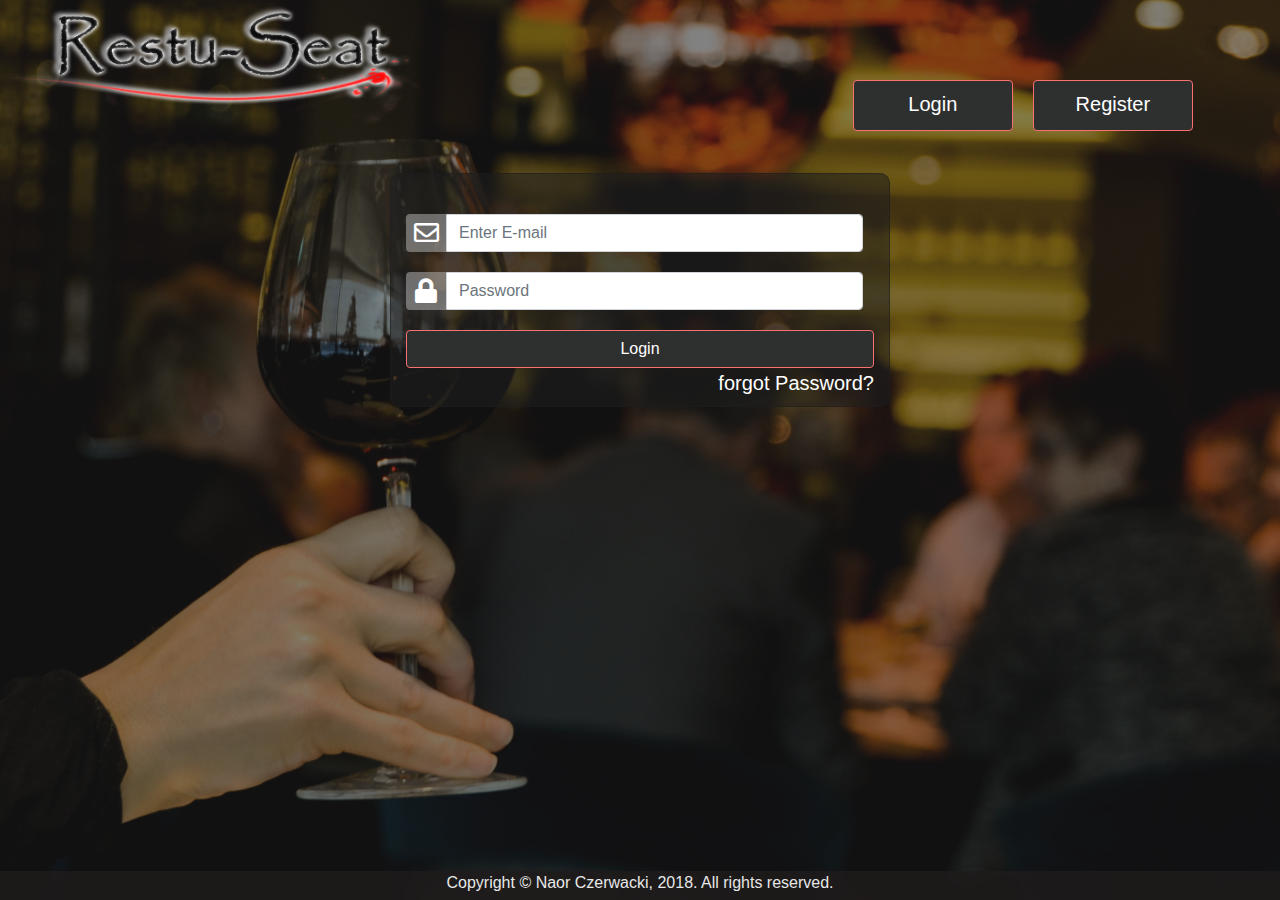
<file: Restuseat/wwwroot/index.html>
<!doctype html>
<html lang="en">
<head>
    <meta charset="utf-8">
    <meta name="viewport" content="width=device-width, initial-scale=1, shrink-to-fit=no">
    <title>Wellcome</title>
    <link rel="icon" href="img/site-logo-icon.png">
    <!-- Start of CSS Callout -->
    <link href="css/Bootstrap/bootstrap.css" rel="stylesheet" type="text/css">
    <link href="css/Bootstrap/bootstrap-reboot.css" rel="stylesheet" type="text/css">
    <link href="css/Bootstrap/bootstrap-grid.css" rel="stylesheet" type="text/css">
    <link href="css/style.css" rel="stylesheet">
    <link href="https://use.fontawesome.com/releases/v5.0.6/css/all.css" rel="stylesheet" type="text/css">
    <!-- End of CSS Callout -->

    <style>
        html {
            height: 100%;
        }
        body {
            width: 100%;
            height: 100%;
            background: url(img/alcohol-alcoholic-dinner-4224.jpg) no-repeat center center fixed;
            -webkit-background-size: cover;
            -moz-background-size: cover;
            -o-background-size: cover;
            background-size: cover;
            min-width: 422px;
        }

        .wrapper {
            width: 100%;
            height: 100%;
            background-color: #1f1f1f8f;            
        }

        header{
            margin-bottom: 30px;
        }
        
        .logo{
            max-width: 471px; 
            min-width: 240px;
            width: 100%; 
            height: auto;
        }
        
        .logoDiv{
            float: left;
            width: 33%;
        }    
        
        #buttonsInnerDiv{
            margin: 70px 9% 0;
            float: right;
            width: 100%;
            min-width: 363px;
        }
        
        #buttonsOuterDiv{
            float: right;
            width: 67%;
        }
        
        .buttonStyle{ 
            float: right;
            width: 180px;
        }
        
        #button {
            text-align: center;
            color: white;
            height: 53px;
        }

        button {
            margin-bottom: 10px;
            padding-top: 5px;
            width: 160px;
        }

        h5 {
            padding-top: 5px;
            font-size: 20px;
        }
        
        section{
            width: 100%;
            margin: 0 auto; 
        }
        
        .container {
            width: 100%;
            height: 100%;
            border: 1px solid #1f1f1f8f; 
            background: #1f1f1f8f; 
            border-radius: 10px; 
            min-width: 265.5px;
            padding: 30px 15px;
            max-width: 500px;
        }
        
        .container input{
            border-radius: 0 0.25rem 0.25rem 0;
            float: left;
            width: 89%;
            margin-bottom: 10px;
        }
        
        .container i{
            float: left;
            background-color: rgba(178, 178, 178, 0.54);
            color: white;
            height: 38px;
            text-align: center;
            width: 40px;
            vertical-align: middle;
            border-radius: 0.25rem 0 0 0.25rem;
            font-size: 25px;
            line-height: 38px;                
        }
        
        #login{
            display: block;
            width: 100%;
        }
      
        #register{
            display: none;
            width: 100%;
            margin-top: -5px;
        }
        
        #register > form > h10{
            color: white;
            font-size: 18px;
            font-family: inherit;
        }  
        
        #register .form-group{
            margin-top: 5px;
        }
        
        #forgot{
            display: none;
            width: 100%;
        }
        
        #forgotLink{
            float: right;
        }

        #forgotLink > h1{
            color: white;
            font-size: 20px;
            cursor: pointer;            
        }
        #forgot > form > h10{
            color: white;
            font-size: 18px;
            font-family: inherit;
        }  
        
        .form-group {
            margin-bottom: 10px;
        }        
    </style>
</head>
<body ondragstart="return false;" ondrop="return false;">
    <div class="wrapper">
        <header>
            <div class="logoDiv">
                <img class="logo" src="img/logos.png">
            </div>
            <div id="buttonsOuterDiv">
                <div id="buttonsInnerDiv">
                    <div class="col-md-4 login-wrap buttonStyle">
                        <div id="button">
                            <button id="regtisterBtn" class="btn btn-primary" type="button">
                               <h5>Register</h5>
                           </button>
                        </div>
                    </div>
                    <div class="col-md-4 login-wrap buttonStyle">
                        <div id="button">
                            <button id="loginBtn" class="btn btn-primary" type="button">
                               <h5>Login</h5>
                           </button>
                        </div>
                    </div>
                </div>    
            </div>
            <div style="clear: both"></div>
        </header>
        <section>
            <div class="container">
                <!-- Login field -->
                <div id="login">
                    <form action="">
                        <div class="form-group">
                            <i class="far fa-envelope"></i>
                            <input type="text" class="form-control" placeholder="Enter E-mail" required="required">
                        </div>
                        <div class="form-group">
                            <i class="fas fa-lock" style="margin: 10px 0 20px;"></i> 
                            <input type="password" class="form-control" placeholder="Password" required="required" style="margin: 10px 0 20px;">
                        </div>
                        <button type="submit" class="btn btn-primary btn-block" style="margin: 0 auto;">Login</button>
                        <div style="margin: 3px 0 7.5px ;"><a id="forgotLink"><h1>forgot Password?</h1></a></div>
                    </form>
                </div>
                <!-- END Login field -->
                <!-- Register field -->
                <div id="register">
                    <form action="">
                        <h10>Enter Dispaly Name</h10>
                        <div class="form-group">
                            <i class="fas fa-user"></i>
                            <input type="text" class="form-control" placeholder="Enter Display Name" required="required">
                        </div>
                        <h10>Enter E-mail Address</h10>
                        <div class="form-group">
                            <i class="far fa-envelope"></i>
                            <input type="text" class="form-control" placeholder="Enter E-mail" required="required">
                        </div>
                        <h10>Enter Password</h10>
                        <div class="form-group">
                            <i class="fas fa-unlock"></i>
                            <input type="password" class="form-control" placeholder="Password" required="required">
                        </div>
                        <h10>Enter Same Password for Confirmation</h10>
                        <div class="form-group">
                            <i class="fas fa-lock"></i>
                            <input type="password" class="form-control" placeholder="Confirm Password" required="required">
                        </div>
                        <button type="submit" class="btn btn-primary btn-block" style="margin: 0 auto">Register</button>
                    </form>
                </div>
                <!-- END Register field -->                
                <!-- forgot field -->
                <div id="forgot">
                    <form action="">
                        <h10>Enter E-mail Address</h10>
                        <div class="form-group" style="margin-top: 5px;">
                            <i class="far fa-envelope" style="margin: 10px 0 20px;"></i>
                            <input type="text" class="form-control" placeholder="Enter E-mail" required="required" style="margin: 10px 0 20px;">
                        </div>
                        <button type="submit" class="btn btn-primary btn-block" style="margin: 0 auto">Remind Me</button>
                    </form>
                </div>
                <!-- END forgot field -->
            </div>
        </section>
        <footer id="footer">
            <p>Copyright &copy; Naor Czerwacki, 2018. All rights reserved.</p>
        </footer>
        <!-- Start of JavaScript Libraries Callout -->
        <script src="js/jquery-3.3.1.slim.js"></script>
        <script src="js/Bootstrap/bootstrap.js"></script>
        <!-- End of JavaScript Libraries Callout -->
        <script>
            $(document).ready(function(){

                $("#loginBtn").on( "click", function() {
                    $("#register").css({"display": "none"});
                    $("#login").css({"display": "block"});
                    $("#forgot").css({"display": "none"});
                });

                $("#regtisterBtn").on( "click", function() {
                    $("#register").css({"display": "block"});
                    $("#login").css({"display": "none"});
                    $("#forgot").css({"display": "none"});
                });

                $("#forgotLink").on( "click", function() {
                    $("#register").css({"display": "none"});
                    $("#login").css({"display": "none"});
                    $("#forgot").css({"display": "block"});
                });
            });//END READY
        </script>
    </div>
</body>
</html>
</file>
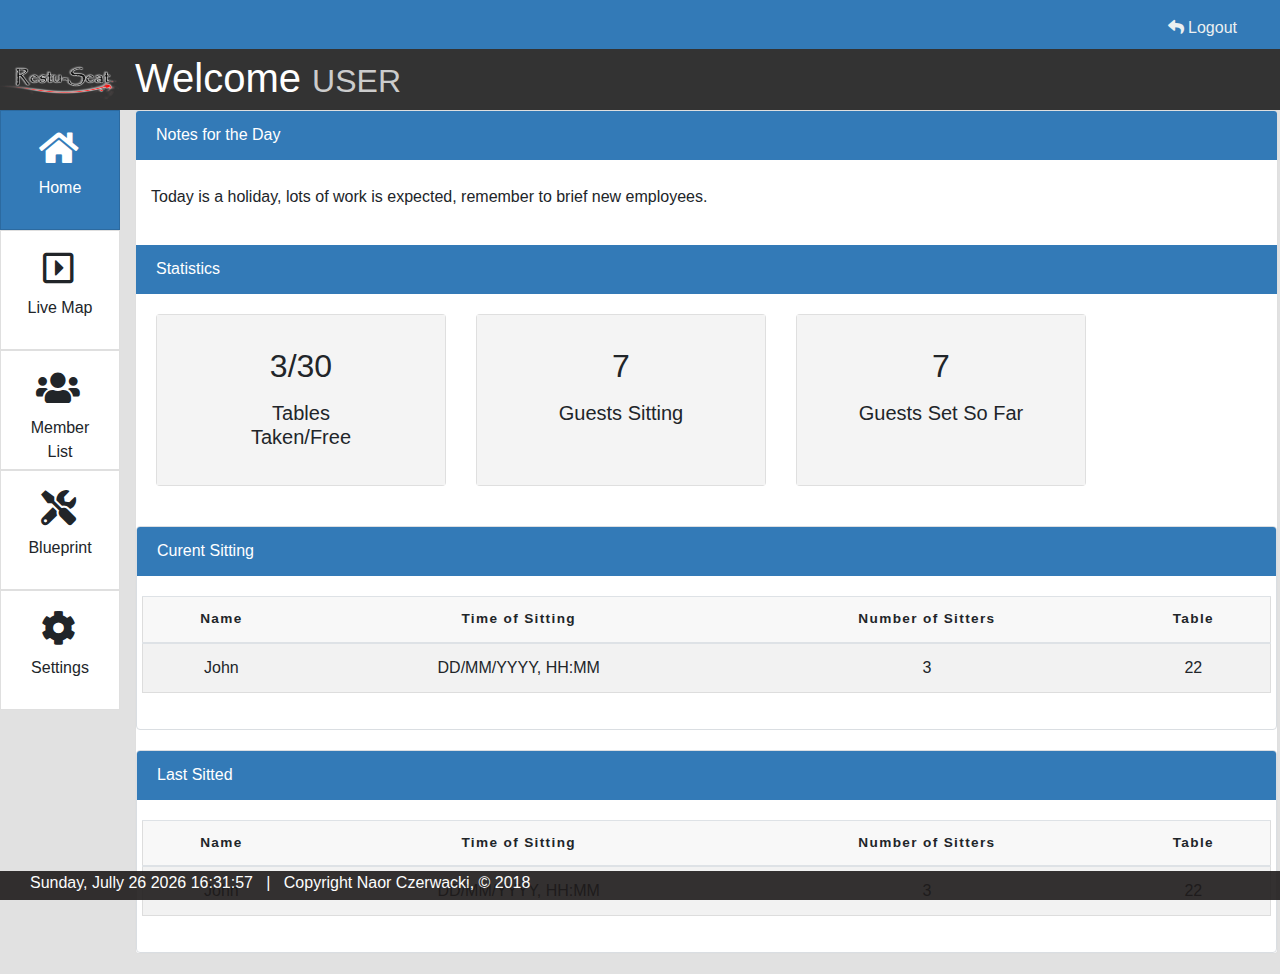
<file: Restuseat/wwwroot/site.html>
<!doctype html>
<html lang="en">

<head>
    <meta charset="utf-8">
    <meta name="viewport" content="width=device-width, initial-scale=1, shrink-to-fit=no">
    <link rel="icon" href="img/site-logo-icon.png">
    <title>Main Site</title>
<!------ Start of CSS Callout -->
    <link href="css/Bootstrap/bootstrap.css" rel="stylesheet" type="text/css">
    <link href="css/Bootstrap/bootstrap-reboot.css" rel="stylesheet" type="text/css">
    <link href="css/Bootstrap/bootstrap-grid.css" rel="stylesheet" type="text/css">
    <link href="css/style.css" rel="stylesheet">
    <link href="https://use.fontawesome.com/releases/v5.6.3//css/all.css" rel="stylesheet" type="text/css">
<!------ End of CSS Callout -->
    <script src="js/jquery-3.3.1.slim.js"></script>
    <script src="js/jScript.js"></script>
    <script type="text/javascript" src="js/date_time.js"></script>
</head>

<body ondragstart="return false;" ondrop="return false;">
    <div>
<!---------- Start of Navigation-->
        <nav class="navbar navbar-expand-md navbar-dark">
            <div class="container">
                <button class="navbar-toggler" type="button" data-toggle="collapse" data-target="#navbarsExampleDefault" aria-controls="navbarsExampleDefault" aria-expanded="false" aria-label="Toggle navigation" style="background: #034b89; border: 1px solid #abb5ff;">
                    <span class="navbar-toggler-icon" style="black"></span>
                </button>
                <div class="collapse navbar-collapse" id="navbarsExampleDefault">
                    <ul id="upperMenu" class="navbar-nav mr-auto" style="cursor: pointer;">
                        <li class="nav-item" id="upperHome">
                            <a class="nav-link" style="padding-top: 4px; margin-top: 4px;">
                                Home 
                                <span class="sr-only"></span>
                            </a>
                        </li>
                        <li class="nav-item" id="upperLiveMap">
                            <a class="nav-link">Live Map</a>
                        </li>
                        <li class="nav-item" id="upperMemberList">
                            <a class="nav-link">Member List</a>
                        </li>
                        <li class="nav-item" id="upperBlueprint">
                            <a class="nav-link">Blueprint</a>
                        </li>
                        <li class="nav-item" id="upperSettings" style="padding-bottom: 10px; border-bottom: 2px solid #034b89">
                            <a class="nav-link">Settings</a>
                        </li>
                    </ul>
                </div>
                <div>
                    <ul class="navbar-nav navbar-right" style="float: right;">
                        <li class="nav-item">
                            <a class="nav-link" href="index.html"><i class="fas fa-reply"></i> Logout</a>
                        </li>
                    </ul>
                </div>
            </div>
        </nav>
<!---------- End of Navigation-->
<!---------- Start of Header-->
        <header id="header" style="margin-top: 49px;">
            <div class="container">
                <div class="row">
                    <div class="col-md-8 Create-btn-fix" id="headerFix">
                        <h1>Welcome <small style="color: #cccccc; font-variant: small-caps;">USER</small></h1>
                    </div>

                </div>
                
            </div>
        </header>
<!---------- End of Header-->
<!---------- Start of Main-->
        <section id="main">
            <div class="container-fluid">
                <div class="row">
                    <!-- Side Bar -->
                    <div class="col-md-3" style="max-width: 120px; padding: 0px; border-radius: 0px; position: fixed; z-index: 999; top: 49px;">
                        <div class="list-group">
                            <div style="background: #333333; height: 61px;">
                                <img src="img/logos.png" width="120" style="margin-top: 15px;">
                            </div>
                            <ul style="padding-left: 0px;">
                                <li id="sideHome">
                                    <a class="list-group-item list-group-item-action" style="border-radius: 0;">
                                        <div class="ff-hide"><i class="fa fa-home"></i></div>Home
                                    </a>
                                </li>
                                <li id="sideLiveMap">
                                    <a class="list-group-item list-group-item-action" style="border-radius: 0;">
                                        <div class="ff-hide"><i class="far fa-caret-square-right"></i></div>Live Map
                                    </a>
                                </li >
                                <li id="sideMemberList">
                                    <a class="list-group-item list-group-item-action" style="border-radius: 0;">
                                        <div class="ff-hide"><i class="fa fa-users"></i></div>Member List
                                    </a>
                                </li>
                                <li id="sideBlueprint">
                                    <a class="list-group-item list-group-item-action" style="border-radius: 0;">
                                        <div class="ff-hide"><i class="fas fa-tools"></i></div>Blueprint
                                    </a>
                                </li>
                                <li id="sideSettings">
                                    <a class="list-group-item list-group-item-action" style="border-radius: 0;">
                                        <div class="ff-hide"><i class="fa fa-cog"></i></div>Settings
                                    </a>
                                </li>
                                <li style="background: rgb(248, 249, 250); height: -webkit-fill-available;">
                                </li>
                            </ul>
                        </div>
                    </div>
                    <!-- End of Side Bar -->
                    <div id="overview" class="col-md-11">
                        <!-- Website Overview -->
                        <div class="card" id="contentBoxes">
                            <!-- Home -->
                            <div id="home">
                                <div class="card-header main-color-bg">
                                    Notes for the Day
                                </div>
                                <div class="card-deck">
                                    <div style="margin: 5px 10px 0px">
                                        <p>
                                            Today is a holiday, lots of work is expected, remember to brief new employees.
                                        </p>
                                    </div>
                                </div>
                                <div class="card-header main-color-bg">
                                    Statistics
                                </div>
                                <div class="card-deck" style="max-width: 1000px">
                                    <div class="card">
                                        <div class="card-body dash-box">
                                            <h5 class="card-title">
                                                <h2>3/30</h2>
                                            </h5>
                                            <p class="card-text">
                                                <span><h5>Tables<br>Taken/Free</h5></span>
                                            </p>
                                        </div>
                                    </div>
                                    <div class="card">
                                        <div class="card-body dash-box">
                                            <h5 class="card-title">
                                                <h2>7</h2>
                                            </h5>
                                            <p class="card-text">
                                                <span><h5>Guests Sitting</h5></span>
                                            </p>
                                        </div>
                                    </div>
                                    <div class="card">
                                        <div class="card-body dash-box">
                                            <h5 class="card-title">
                                                <h2>7</h2>
                                            </h5>
                                            <p class="card-text">
                                                <span><h5>Guests Set So Far </h5></span>
                                            </p>
                                        </div>
                                    </div>
                                </div>
                                <div class="card" style="border: 1px solid #dadee2; margin-top: 20px;">
                                    <div class="card-header main-color-bg">
                                        Curent Sitting
                                    </div>
                                    <div class="card-deck">
                                        <table class="table table-striped table-hover table-marging-fix">
                                            <thead>
                                                <tr style="width: 100%;">
                                                    <th scope="col">Name</th>
                                                    <th scope="col">Time of Sitting</th>
                                                    <th scope="col">Number of Sitters</th>
                                                    <th scope="col">Table</th>
                                                </tr>
                                            </thead>
                                            <tbody>
                                                <tr>
                                                    <td scope="row" data-label="Name">John</td>
                                                    <td data-label="Time of Sitting">DD/MM/YYYY, HH:MM</td>
                                                    <td data-label="Number of Sitters">3</td>
                                                    <td data-label="Table">22</td>
                                                </tr>
                                            </tbody>
                                        </table>
                                    </div>
                                </div>
                                <div class="card" style="border: 1px solid #dadee2; margin-top: 20px;">
                                    <div class="card-header main-color-bg">
                                        Last Sitted
                                    </div>
                                    <div class="card-deck">
                                        <table class="table table-striped table-hover table-marging-fix">
                                            <thead>
                                                <tr style="width: 100%;">
                                                    <th scope="col">Name</th>
                                                    <th scope="col">Time of Sitting</th>
                                                    <th scope="col">Number of Sitters</th>
                                                    <th scope="col">Table</th>
                                                </tr>
                                            </thead>
                                            <tbody>
                                                <tr>
                                                    <td scope="row" data-label="Name">John</td>
                                                    <td data-label="Time of Sitting">DD/MM/YYYY, HH:MM</td>
                                                    <td data-label="Number of Sitters">3</td>
                                                    <td data-label="Table">22</td>
                                                </tr>
                                            </tbody>
                                        </table>
                                    </div>
                                </div>
                            </div>
                            <!-- Live Map -->
                            <div id="liveMap">
                                <div class="card-header main-color-bg">
                                    LiveMap
                                </div>
                                <div class="card-header" style=" background: #c6c6c6">
                                    <span style="position: relative; left: 0px;">&nbsp;</span>
                                    <div style="border: 1px solid #a5a5a5; height: 30px; line-height: 25px; width: 100px; float: left; border-radius: 10px 0px 0px 10px; padding: 1px 2px 2px 5px; background: #e6e6e6;">Click to See</div>
                                    <div style="float: left;">
                                        <span class="bpMenu">                                        
                                            <button id="addTable" style="">Floor</button>
                                            <button id="addTable" style="">Lounge</button>
                                            <button id="addTable" style="margin-left: -6px">Bar</button>
                                        </span>
                                    </div>
                                </div>
                                <div class="card-body" style="background: #ffffff; height: 100%; max-height: 716px; width: 100%;">
                                    <canvas id="liveCanvas">
                                    </canvas>
                                </div>
                            </div>
                            <!-- Member List -->
                            <div id="memberList">
                                <div class="card-header main-color-bg">
                                    Member List
                                    <div class="" style="float: right; color: black;">
                                        <a class="btn btn-light btn-btnfix" type="button" data-toggle="modal" data-target="#addMember" style="cursor: pointer; margin-top: -6px;">Add New Member</a>
                                    </div>
                                </div>
                                <div class="card-body " style="background: #ffffff; margin-bottom: 40px;">
                                    <table class="table table-striped table-hover">
                                        <thead>
                                            <tr>
                                                <th scope="col">Id</th>
                                                <th scope="col">Name</th>
                                                <th scope="col">Phone</th>
                                                <th scope="col">Dates</th>
                                                <th scope="col">Allergies</th>
                                                <th scope="col">VIP</th>
                                                <th scope="col">Kid Chair</th>
                                                <th scope="col">Notes</th>
                                                <th></th>
                                            </tr>
                                        </thead>
                                        <tbody>
                                            <tr>
                                                <td scope="row" data-label="Id">1</td>
                                                <td data-label="Name">John Doe</td>
                                                <td data-label="Phone">050-123-4567</td>
                                                <td data-label="Dates">
                                                    Birthday: DD/MM/YY
                                                </td>
                                                <td data-label="Allergies">Mango</td>
                                                <td data-label="VIP">
                                                    <span>Yes</span>
                                                </td>
                                                <td data-label="kidChair">
                                                    <span>2</span>
                                                </td>
                                                <td data-label="Notes">1 free cup of coffe</td>
                                                <td>
                                                    <a class="btn btn-light btn-btnfix" type="button" data-toggle="modal" data-target="#editMember" style="cursor: pointer;"><i class="far fa-edit"></i></a>
                                                    <a class="btn btn-danger btn-btnfix" href="#" onclick="return confirm('Are you sure you want to delete this member?');"><i class="fas fa-trash"></i></a>
                                                </td>
                                            </tr>
                                        </tbody>
                                    </table>
                                </div>
                            </div>
                            <!-- Blueprint -->
                            <div id="blueprint">
                                <div class="card-header main-color-bg">
                                    <span style="position: relative; left: 0px;">Blueprint</span>
                                </div>
                                <div class="card-header" style=" background: #c6c6c6">
                                    <span style="position: relative; left: 0px;">&nbsp;</span>
                                    <div style="border: 1px solid #a5a5a5; height: 30px; line-height: 25px; width: 100px; float: left; border-radius: 10px 0px 0px 10px; padding: 1px 2px 2px 5px; background: #e6e6e6;">Click to Add</div>
                                    <div style="float: left;">
                                        <span class="bpMenu">                                        
                                            <button id="addTable" style=""><img src="img/tableIconTransparent.png" width="25" style="margin-top: -3px"> Table</button>
                                            <button id="addChair"><img src="img/chair%20icon.png" height="23" style="margin-top: -3px"> Chair</button>
                                            <button id="addBar" style="margin-left: -6px"><i class="fas fa-glass-martini-alt"></i> Bar</button>
                                            <button id="addFloor"><i class="fa fa-edit"></i> Add Floor</button>
                                        </span>
                                    </div>
                                    <div>
                                    </div>
                                </div>
                                <div class="card-body " style="background: #ffffff; height: 100%; max-height: 716px; width: 100%;">
                                    <canvas id="bpCanvas">
                                    </canvas>
                                </div>
                            </div>
                            <!-- Settings -->
                            <div id="settings">
                                <div class="card-header main-color-bg">
                                    Settings
                                </div>
                                <div class="card-body" style="background: #ffffff;">
                                    <div class="col-md-9">
                                        <form>
                                            <div class="modal-header">
                                                <h5 class="modal-title" id="exampleModalLabel">Personal Information</h5>
                                            </div>
                                            <div class="modal-body">
                                                <div class="form-group">
                                                    <label><strong>User Name</strong></label><br>
                                                    <span>USER</span>
                                                </div>
                                                <div class="form-group">
                                                    <label><strong>Mail Address</strong></label>
                                                    <input type="text" class="form-control" placeholder="Mail Address">
                                                </div>
                                                <div class="form-group">
                                                    <label><strong>Notes for the Day</strong></label>
                                                    <textarea class="form-control" placeholder="Insert Notes"></textarea>
                                                </div>
                                            </div>
                                            <div class="modal-header">
                                                <h5 class="modal-title" id="exampleModalLabel">test</h5>
                                            </div>
                                            <div class="modal-f ooter">
                                                <button type="button" class="btn btn-secondary" data-dismiss="modal">Close</button>
                                                <button type="submit" class="btn btn-primary">Save Changes</button>
                                            </div>
                                        </form>
                                        <div class="dropdown create">
                                            <button class="btn btn-light dropdown-toggle" type="button" id="dropdownMenuButton" data-toggle="dropdown" aria-haspopup="true" aria-expanded="false">dropdown test</button>
                                            <div class="dropdown-menu" aria-labelledby="dropdownMenuButton">
                                                <a class="dropdown-item" type="button" data-toggle="modal" data-target="#addItem" style="cursor: pointer;">Add Item</a>
                                                <a class="dropdown-item" type="button" data-toggle="modal" data-target="#assignDelivery" style="cursor: pointer;">Assign Delivery</a>
                                            </div>
                                        </div>
                                    </div>
                                </div>
                            </div>
                        </div>
                    </div>
                </div>
            </div>
        </section>
<!---------- End of Main-->
<!---------- Start of Footer-->
        <footer id="footer">
            <div>
                <span id="date_time"></span>
                <script type="text/javascript">window.onload = date_time('date_time');</script>
            </div>
            <div style="float: left;"><p>&nbsp;&nbsp;&nbsp;|&nbsp;&nbsp;&nbsp;Copyright <a href="https://il.linkedin.com/pub/naor-czerwacki/b9/a92/150" style="color: white;" target="_blank" onMouseOver="this.style.color='#e2a865'" onMouseOut="this.style.color='white'">Naor Czerwacki</a>, &copy; 2018</p></div>            
        </footer>
<!---------- End of Footer-->
<!---------------------------- Modals -------------------->
            <!-- addMember -->
        <div class="modal fade" id="addMember" tabindex="-1" role="dialog" aria-labelledby="exampleModalLabel" aria-hidden="true">
            <div class="modal-dialog" role="document">
                <div class="modal-content">
                    <form>
                        <div class="modal-header">
                            <h5 class="modal-title" id="exampleModalLabel">Add New Member</h5>
                            <button type="button" class="close" data-dismiss="modal" aria-label="Close">
                                <span aria-hidden="true">&times;</span>
                            </button>
                        </div>
                        <div class="modal-body">
                            <div class="form-group">
                                <label><strong>ID</strong></label>
                                <span>will be assigned on creation</span>
                            </div>
                            <div class="form-group">
                                <label><strong>Name</strong></label>
                                <input type="text" class="form-control" placeholder="Enter Name">
                            </div>
                            <div class="form-group">
                                <label><strong>Phone</strong></label>
                                <input type="text" class="form-control" placeholder="Enter Phone">
                            </div>
                            <div class="form-group">
                                <label><strong>Dates</strong></label>
                                <textarea class="form-control" placeholder="Enter Special Dates"></textarea>
                            </div>
                            <div class="form-group">
                                <label><strong>Allergies</strong></label><br>
                                <textarea class="form-control" placeholder="Enter Allergies"></textarea>
                            </div>
                            <div class="form-group">
                                <label><strong>VIP</strong></label><br>
                                <select>
                                    <option value="vipNo">No</option>
                                    <option value="vipYes">Yes</option>
                                </select>
                            </div>
                            <div class="form-group">
                                <label><strong>Kid Chair</strong></label><br>
                                <select>
                                    <option value="zero">0</option>
                                    <option value="one">1</option>
                                    <option value="two">2</option>
                                    <option value="more">+3</option>
                                </select>
                            </div>
                            <div class="form-group">
                                <label><strong>Notes</strong></label><br>
                                <textarea class="form-control" placeholder="Enter Notes"></textarea>
                            </div>
                        </div>
                        <div class="modal-f ooter">
                            <button type="button" class="btn btn-secondary" data-dismiss="modal">Cancel</button>
                            <button type="submit" class="btn btn-primary">Create Member</button>
                        </div>
                    </form>
                </div>
            </div>
        </div>
            <!-- Assign Delivery -->
        <div class="modal fade" id="assignDelivery" tabindex="-1" role="dialog" aria-labelledby="exampleModalLabel2" aria-hidden="true">
            <div class="modal-dialog" role="document">
                <div class="modal-content">
                    <form>
                        <div class="modal-header">
                            <h5 class="modal-title" id="exampleModalLabel2">Assign Delivery</h5>
                            <button type="button" class="close" data-dismiss="modal" aria-label="Close">
                                <span aria-hidden="true">&times;</span>
                            </button>
                        </div>
                        <div class="modal-body">
                            <div class="form-group">
                                <label><strong>Delivery Number</strong></label>
                                <input type="text" class="form-control" placeholder="Delivery Request Number">
                            </div>
                            <div class="form-group">
                                <label><strong>Assign Volunteer</strong></label><br>
                                <select>
                                    <option value="Mike M">Mike M</option>
                                    <option value="Mike S">Mike S</option>
                                    <option value="Liza">Liza</option>
                                    <option value="John">John</option>
                                </select>
                            </div>
                        </div>
                        <div class="modal-f ooter">
                            <button type="button" class="btn btn-secondary" data-dismiss="modal">Close</button>
                            <button type="submit" class="btn btn-primary">Assign</button>
                        </div>
                    </form>
                </div>
            </div>
        </div>
<!---------- ****************************************** -->
            <!-- Edit Member -->
        <div class="modal fade" id="editMember" tabindex="-1" role="dialog" aria-labelledby="exampleModalLabel" aria-hidden="true">
            <div class="modal-dialog" role="document">
                <div class="modal-content">
                    <form>
                        <div class="modal-header">
                            <h5 class="modal-title" id="exampleModalLabel">Edit Member</h5>
                            <button type="button" class="close" data-dismiss="modal" aria-label="Close">
                                <span aria-hidden="true">&times;</span>
                            </button>
                        </div>
                        <div class="modal-body">
                            <div class="form-group">
                                <label><strong>ID</strong></label>
                                <span>#</span>
                            </div>
                            <div class="form-group">
                                <label><strong>Name</strong></label>
                                <input type="text" class="form-control" placeholder="Enter Name">
                            </div>
                            <div class="form-group">
                                <label><strong>Phone</strong></label>
                                <input type="text" class="form-control" placeholder="Enter Phone">
                            </div>
                            <div class="form-group">
                                <label><strong>Dates</strong></label>
                                <textarea class="form-control" placeholder="Enter Special Dates"></textarea>
                            </div>
                            <div class="form-group">
                                <label><strong>Allergies</strong></label><br>
                                <textarea class="form-control" placeholder="Enter Allergies"></textarea>
                            </div>
                            <div class="form-group">
                                <label><strong>VIP</strong></label><br>
                                <select>
                                    <option value="vipNo">No</option>
                                    <option value="vipYes">Yes</option>
                                </select>
                            </div>
                            <div class="form-group">
                                <label><strong>Allergies</strong></label><br>
                                <select>
                                    <option value="zero">0</option>
                                    <option value="one">1</option>
                                    <option value="two">2</option>
                                    <option value="more">+3</option>
                                </select>
                            </div>
                            <div class="form-group">
                                <label><strong>Notes</strong></label><br>
                                <textarea class="form-control" placeholder="Enter Notes"></textarea>
                            </div>
                        </div>
                        <div class="modal-footer">
                            <button type="button" class="btn btn-secondary" data-dismiss="modal">Close</button>
                            <button type="submit" class="btn btn-primary">Save Changes</button>
                        </div>
                    </form>
                </div>
            </div>
        </div>
<!---------- Start of JavaScript Libraries Callout -->
        <script src="js/popper.min.js"></script>
        <script src="js/Bootstrap/bootstrap.js"></script>
<!---------- End of JavaScript Libraries Callout -->
    </div>
</body>

</html>
</file>
<file: Restuseat/wwwroot/css/style.css>
body {
    background: rgb(225, 225, 225);
}

/* Navigation */

.navbar {
    min-height: 33px !important;
    margin-bottom: 0;
    border-radius: 0;
    vertical-align: middle;
    position: fixed;
    z-index: 999;
    width: 100%;
    top: 0;
}

#upperMenu {
    display: none;
}

.navbar-nav > li > a,
.navbar-brand {
    padding-bottom: 0 !important;
    height: 33px;
}

.navbar {
    background-color: #337ab7;
}

.navbar .navbar-brand {
    color: #ecf0f1;
}

.navbar .navbar-brand:hover,
.navbar .navbar-brand:focus {
    color: #ffbbbc;
}

.navbar .navbar-text {
    color: #ecf0f1;
}

.navbar .navbar-text a {
    color: #ffbbbc;
}

.navbar .navbar-text a:hover,
.navbar .navbar-text a:focus {
    color: #ffbbbc;
}

.navbar .navbar-nav .nav-link {
    color: #ecf0f1;
    border-radius: .25rem;
    margin: 0 0.25em;
}

.navbar .navbar-nav .nav-link:not(.disabled):hover,
.navbar .navbar-nav .nav-link:not(.disabled):focus {
    color: #ffbbbc;
}

.navbar .navbar-nav .nav-item.active .nav-link,
.navbar .navbar-nav .nav-item.active .nav-link:hover,
.navbar .navbar-nav .nav-item.active .nav-link:focus,
.navbar .navbar-nav .nav-item.show .nav-link,
.navbar .navbar-nav .nav-item.show .nav-link:hover,
.navbar .navbar-nav .nav-item.show .nav-link:focus {
    color: #ffbbbc;
    background-color: #c0392b;
    padding-bottom: 8px;
}

.navbar .navbar-toggle {
    border-color: #c0392b;
}

.navbar .navbar-toggle:hover,
.navbar .navbar-toggle:focus {
    background-color: #c0392b;
}

.navbar .navbar-toggle .navbar-toggler-icon {
    color: #ecf0f1;
}

.navbar .navbar-collapse,
.navbar .navbar-form {
    border-color: #ecf0f1;
}

.navbar .navbar-link {
    color: #ecf0f1;
}

.navbar .navbar-link:hover {
    color: #ffbbbc;
}

/* Tables */

table {
    border: 1px solid #ccc;
    border-collapse: collapse;
    margin: 0;
    padding: 0;
    width: 100%;
}

table tr {
    background: #f8f8f8;
    border: 1px solid #ddd;
    padding: .35em;
    text-align: center;
}

m table th,
table td {
    padding: .625em;
    text-align: center;
}

table th {
    font-size: .85em;
    letter-spacing: .1em;
}

table td img {
    text-align: center;
}

/* Canvas */
canvas{
    width: 100%;
    max-width: 900px;
    height: 100%;
    max-height: 680px;
    border: 1px solid black;
    background: #efe3daa3;
}

.bpMenu{
    position: relative; 
    margin: 0 auto;
}

.bpMenu > button{
    margin-left: -5px;
}

.bpMenu > button:hover{
    cursor: pointer;
}

/* General */

#main {
    margin-bottom: 20px;
}

.main-color-bg {
    background-color: #337ab7 !important;
    border-color: #337ab7 !important;
    color: #ffffff;
}

.btn-light {
    border: 1px solid #cccccc;
}

.login-wrap {
    width: 100%;
    padding: 10px;
    border-radius: 10px;
    margin: 0 auto;
}

.ff-hide {
    margin-right: 4px;
    font-size: 35px;
}

.btn-btnfix {
    margin-bottom: 4px;
}

.list-group li {
    list-style: none;
    max-width: 236px;
    margin-right: 0px;
    cursor: pointer;
    text-align: center;
    display: block;
    height: 120px;
    width: 120px;
}

.list-group li a{
    height: 120px;
    width: 120px;
}

#overview{
    margin-left: 120px;
}

/* Header */

#header {
    background: #333333;
    color: #ffffff;
    padding-top: 5px;
    width: 100%;
}

#header .create {
    padding-top: 10px;
}

#headerFix {
    margin-left: 120px;
}

/* Cards */

.dash-box {
    text-align: center;
}

.card-deck {
    padding: 20px;
}

.card-body {
    background: #f4f4f4;
}

.card {
    width: 100%;
}

/* .Modal */

.modal-dialog {
    max-width: 640px;
}

.btn-primary {
    background: #2e2f2f;
        border-color: #f97070;
}

.btn-primary:hover {
    background: #161717;
}

.btn-primary:focus,
.btn-primary:active,
.btn-primary.active {
    background-color: #161717;
    border-color: #000000;}

.modal-f {
    float: right;
    margin: 0 16px 16px 0;
}

/* Footer */

footer {
    color: #ffffff;
    text-align: center;
    padding: 0 30px 0 30px;
    position: fixed;
    z-index: 999;
    bottom: 0;
    width: 100%;
    opacity: 0.9;
    height: 29px;
    background: #1e1b1b;
    font-size: 16px;
}

#footer > div {
    float: left;
}

#footer > p {
    margin-bottom: 0;
}

/*****************/
/* Media Queries */
/*****************/

@media all and (max-width: 492px){
    #blueprint {
        display: none;
    }
    
    #upperBlueprint {
        display: none;
    }
    
    #sideBlueprint {
        display: none;
    }
}

@media (max-width: 535px){
    #footer{
        height: 45px;
    }
}

@media all and (max-width: 575px) {
    .navbar-expand-sm .navbar-nav .show .dropdown-menu .dropdown-item {
        color: #ecf0f1;
    }

    .navbar-expand-sm .navbar-nav .show .dropdown-menu .dropdown-item:hover,
    .navbar-expand-sm .navbar-nav .show .dropdown-menu .dropdown-item:focus {
        color: #ffbbbc;
    }

    .navbar-expand-sm .navbar-nav .show .dropdown-menu .dropdown-item.active {
        color: #ffbbbc;
        background-color: #c0392b;
    }
}

@media (min-width: 576px) {
   .container {
        max-width: 100%;
    }
}

@media all and (max-width: 600px) {
    table {
        border: 0;
    }

    table thead {
        display: none;
    }

    table tr {
        border-bottom: 3px solid #ddd;
        display: block;
        margin-bottom: .625em;
    }

    table td {
        border-bottom: 1px solid #ddd;
        display: block;
        font-size: .8em;
        text-align: right;
    }

    table td:before {
        content: attr(data-label);
        float: left;
        font-weight: bold;
        text-transform: uppercase;
    }

    table td:last-child {
        border-bottom: 0;
    }
    
    #footer{
        font-size: 14px;
    }
}

@media all and (max-width: 767px) {
    .navbar-expand-md .navbar-nav .show .dropdown-menu .dropdown-item {
        color: #ecf0f1;
    }

    .navbar-expand-md .navbar-nav .show .dropdown-menu .dropdown-item:hover,
    .navbar-expand-md .navbar-nav .show .dropdown-menu .dropdown-item:focus {
        color: #ffbbbc;
    }

    .navbar-expand-md .navbar-nav .show .dropdown-menu .dropdown-item.active {
        color: #ffbbbc;
        background-color: #c0392b;
    }

    .modal-dialog {
        max-width: 570px;
    }

    #header .create {
        padding-bottom: 10px;
    }

    .card {
        margin-top: 20px;
    }

    .ff-hide {
        display: block;
    }

    .list-group {
        display: none;
    }
    
    #headerFix {
        margin-left: 0px;
    }
    
    #overview {
        margin: 0;
    }
    
    #upperMenu {
        display: block;
    }
}

@media (min-width: 768px) {
    .container {
        max-width: 100%;
    }

    .Create-btn-fix {
        max-width: 78.333333%;
    }
}

@media (min-width: 992px) {
    .container {
        max-width: 100%;
    }
}

@media all and (max-width: 991px) {
    .navbar-expand-lg .navbar-nav .show .dropdown-menu .dropdown-item {
        color: #ecf0f1;
    }

    .navbar-expand-lg .navbar-nav .show .dropdown-menu .dropdown-item:hover,
    .navbar-expand-lg .navbar-nav .show .dropdown-menu .dropdown-item:focus {
        color: #ffbbbc;
    }

    .navbar-expand-lg .navbar-nav .show .dropdown-menu .dropdown-item.active {
        color: #ffbbbc;
        background-color: #c0392b;
    }

    .card {
        width: 100%;
    }
}

@media all and (max-width: 1033px) {
/*    .ff-hide {
        display: none;
    }*/
}

@media all and (max-width: 1199px) {
    .navbar-expand-xl .navbar-nav .show .dropdown-menu .dropdown-item {
        color: #ecf0f1;
    }

    .navbar-expand-xl .navbar-nav .show .dropdown-menu .dropdown-item:hover,
    .navbar-expand-xl .navbar-nav .show .dropdown-menu .dropdown-item:focus {
        color: #ffbbbc;
    }

    .navbar-expand-xl .navbar-nav .show .dropdown-menu .dropdown-item.active {
        color: #ffbbbc;
        background-color: #c0392b;
    }
}

@media all and (max-width: 1280px) {
    .dashboard-width {
        max-width: 160px;
    }
}

@media all and (min-width: 1200px) {

}

.navbar-expand .navbar-nav .show .dropdown-menu .dropdown-item {
    color: #ecf0f1;
}

.navbar-expand .navbar-nav .show .dropdown-menu .dropdown-item:hover,
.navbar-expand .navbar-nav .show .dropdown-menu .dropdown-item:focus {
    color: #ffbbbc;
}

.navbar-expand .navbar-nav .show .dropdown-menu .dropdown-item.active {
    color: #ffbbbc;
    background-color: #c0392b;
}
</file>
